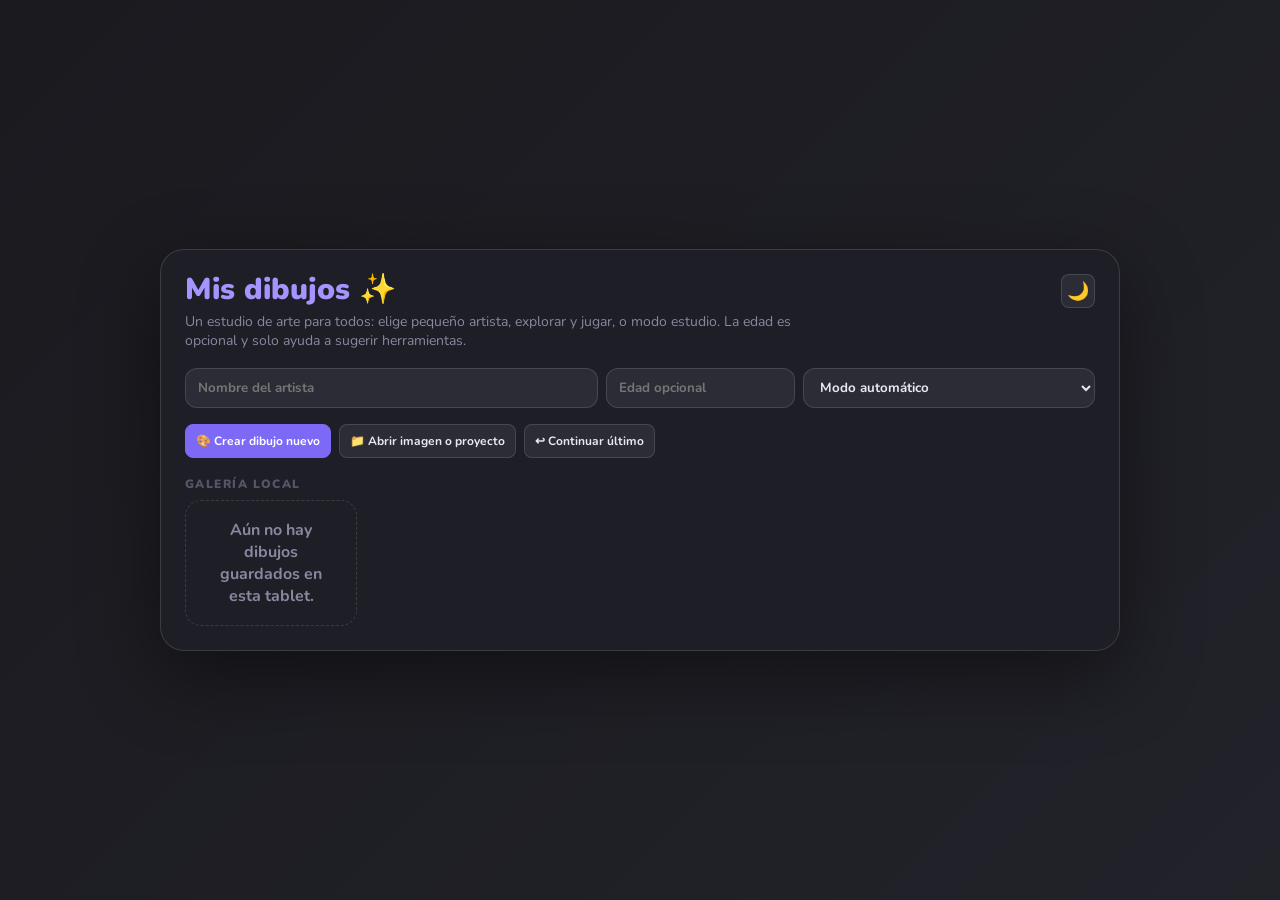
<file: index.html>
﻿<!DOCTYPE html>
<html lang="es">
<head>
<meta charset="UTF-8">
<meta name="viewport" content="width=device-width, initial-scale=1.0">
<title>Estudio Arte ✨</title>
<meta name="theme-color" content="#7c6af7">
<meta name="apple-mobile-web-app-capable" content="yes">
<meta name="apple-mobile-web-app-title" content="Estudio Arte">
<link rel="manifest" href="manifest.webmanifest">
<link href="https://fonts.googleapis.com/css2?family=Nunito:wght@400;600;700;800&family=Space+Mono:wght@400;700&display=swap" rel="stylesheet">
<link rel="stylesheet" href="./css/styles.css">
</head>
<body data-theme="dark">

<!-- TOP BAR -->
<div id="topbar">
  <span class="app-title">ESTUDIO</span>
  <div class="tb-sep"></div>
  <button class="tb-btn" id="newCanvasBtn">
    <svg viewBox="0 0 16 16" fill="none" stroke="currentColor" stroke-width="1.8"><rect x="2" y="2" width="12" height="12" rx="2"/><path d="M8 5v6M5 8h6"/></svg>
    Nuevo
  </button>
  <button class="tb-btn" id="importBtn">
    <svg viewBox="0 0 16 16" fill="none" stroke="currentColor" stroke-width="1.8"><path d="M2 10v4h12v-4M8 2v8M5 7l3 3 3-3"/></svg>
    Importar
  </button>
  <div class="tb-sep"></div>
  <button class="tb-btn" id="undoTopBtn" title="Deshacer Ctrl+Z" aria-label="Deshacer">
    <svg viewBox="0 0 16 16" fill="none" stroke="currentColor" stroke-width="1.8"><path d="M3 7a5 5 0 1 0 1-3"/><path d="M3 3v4h4"/></svg>
  </button>
  <button class="tb-btn" id="redoTopBtn" title="Rehacer Ctrl+Y" aria-label="Rehacer">
    <svg viewBox="0 0 16 16" fill="none" stroke="currentColor" stroke-width="1.8"><path d="M13 7a5 5 0 1 1-1-3"/><path d="M13 3v4h-4"/></svg>
  </button>
  <span id="canvasName">Sin título</span>
  <div class="tb-right">
    <button class="theme-toggle" id="themeToggle" title="Cambiar tema" aria-label="Cambiar tema" aria-pressed="false">🌙</button>
    <button class="tb-btn" id="exportBtn">
      <svg viewBox="0 0 16 16" fill="none" stroke="currentColor" stroke-width="1.8"><path d="M2 10v4h12v-4M8 10V2M5 5l3-3 3 3"/></svg>
      Exportar
    </button>
    <button class="tb-btn primary" id="savePngBtn">💾 Guardar</button>
  </div>
</div>

<!-- MAIN -->
<div id="main">

  <!-- LEFT TOOLS -->
  <div id="toolpanel">
    <button class="tool-btn active" data-tool="draw" title="Pincel" aria-pressed="true">
      <svg viewBox="0 0 20 20" fill="none" stroke="currentColor" stroke-width="1.6"><path d="M3 17l2-2 10-10-2-2L3 13v4z"/><path d="M13 5l2 2"/></svg>
      <span class="tool-tip-label">Pincel (B)</span>
    </button>
    <button class="tool-btn" data-tool="pencil" title="Lápiz">
      <svg viewBox="0 0 20 20" fill="none" stroke="currentColor" stroke-width="1.6"><path d="M14 2l4 4-11 11H3v-4L14 2z"/></svg>
      <span class="tool-tip-label">Lápiz (P)</span>
    </button>
    <button class="tool-btn" data-tool="spray" title="Aerógrafo">
      <svg viewBox="0 0 20 20" fill="none" stroke="currentColor" stroke-width="1.5"><circle cx="7" cy="13" r="3"/><path d="M10 13h4M14 10v6"/><circle cx="13" cy="5" r="0.8" fill="currentColor"/><circle cx="16" cy="8" r="0.8" fill="currentColor"/><circle cx="15" cy="3" r="0.8" fill="currentColor"/></svg>
      <span class="tool-tip-label">Aerógrafo</span>
    </button>
    <button class="tool-btn" data-tool="chalk" title="Tiza">
      <svg viewBox="0 0 20 20" fill="none" stroke="currentColor" stroke-width="1.6"><rect x="7" y="2" width="4" height="13" rx="2" transform="rotate(15 9 8)"/></svg>
      <span class="tool-tip-label">Tiza</span>
    </button>
    <button class="tool-btn" data-tool="watercolor" title="Acuarela">
      <svg viewBox="0 0 20 20" fill="none" stroke="currentColor" stroke-width="1.6"><path d="M10 3c0 0-6 6-6 10a6 6 0 0 0 12 0C16 9 10 3 10 3z"/></svg>
      <span class="tool-tip-label">Acuarela</span>
    </button>
    <div class="tool-sep"></div>
    <button class="tool-btn" data-tool="line" title="Línea">
      <svg viewBox="0 0 20 20" fill="none" stroke="currentColor" stroke-width="1.8"><line x1="3" y1="17" x2="17" y2="3"/></svg>
      <span class="tool-tip-label">Línea (L)</span>
    </button>
    <button class="tool-btn" data-tool="rect" title="Rectángulo">
      <svg viewBox="0 0 20 20" fill="none" stroke="currentColor" stroke-width="1.8"><rect x="3" y="5" width="14" height="10" rx="1.5"/></svg>
      <span class="tool-tip-label">Rectángulo</span>
    </button>
    <button class="tool-btn" data-tool="ellipse" title="Elipse">
      <svg viewBox="0 0 20 20" fill="none" stroke="currentColor" stroke-width="1.8"><ellipse cx="10" cy="10" rx="8" ry="6"/></svg>
      <span class="tool-tip-label">Elipse</span>
    </button>
    <button class="tool-btn" data-tool="fill" title="Relleno">
      <svg viewBox="0 0 20 20" fill="none" stroke="currentColor" stroke-width="1.6"><path d="M3 17l8-8M3 17h4v-4"/><path d="M12 5l3 3-5 5-3-3 5-5z"/><circle cx="17" cy="16" r="2" fill="currentColor"/></svg>
      <span class="tool-tip-label">Relleno (G)</span>
    </button>
    <button class="tool-btn" data-tool="text" title="Texto">
      <svg viewBox="0 0 20 20" fill="none" stroke="currentColor" stroke-width="1.8"><path d="M4 5h12M10 5v10M7 15h6"/></svg>
      <span class="tool-tip-label">Texto (T)</span>
    </button>
    <button class="tool-btn" data-tool="sticker" title="Stickers">
      <span style="font-size:18px">⭐</span>
      <span class="tool-tip-label">Stickers</span>
    </button>
    <button class="tool-btn" data-tool="eyedropper" title="Cuentagotas">
      <svg viewBox="0 0 20 20" fill="none" stroke="currentColor" stroke-width="1.6"><path d="M14 3l3 3-8 8-4 1 1-4 8-8z"/><line x1="11" y1="6" x2="14" y2="9"/></svg>
      <span class="tool-tip-label">Cuentagotas (I)</span>
    </button>
    <div class="tool-sep"></div>
    <button class="tool-btn" data-tool="eraser" title="Borrador">
      <svg viewBox="0 0 20 20" fill="none" stroke="currentColor" stroke-width="1.6"><path d="M3 17h14M5 17l-2-2 7-7 4 4-4 5"/><path d="M10 8l4 4"/></svg>
      <span class="tool-tip-label">Borrador (E)</span>
    </button>
    <button class="tool-btn" data-tool="smudge" title="Difuminar">
      <svg viewBox="0 0 20 20" fill="none" stroke="currentColor" stroke-width="1.6"><path d="M3 15c3-5 8-7 12-4"/><path d="M4 17c2-3 6-5 10-3"/></svg>
      <span class="tool-tip-label">Difuminar</span>
    </button>
    <div class="tool-sep"></div>
    <div class="swatch-wrap">
      <canvas class="color-swatch" id="bgSwatch" width="26" height="26" title="Fondo" role="button" tabindex="0" aria-label="Color de fondo"></canvas>
      <canvas class="color-swatch" id="fgSwatch" width="26" height="26" title="Color principal" role="button" tabindex="0" aria-label="Color principal"></canvas>
    </div>
  </div>

  <!-- CANVAS AREA -->
  <div id="canvasWrap">
    <div id="bgPattern"></div>
    <div id="canvasContainer">
      <canvas id="drawingCanvas" role="img" aria-label="Lienzo de dibujo"></canvas>
      <div id="symLine"></div>
      <div id="textOverlay"></div>
    </div>
  </div>

  <!-- RIGHT PANEL -->
  <div id="rightpanel">
    <div class="drawer-handle" id="drawerHandle">Herramientas ▲</div>
    <div class="rp-tab-row">
      <button class="rp-tab active" data-tab="color" aria-selected="true">Color</button>
      <button class="rp-tab" data-tab="brush" aria-selected="false">Pincel</button>
      <button class="rp-tab" data-tab="layers" aria-selected="false">Capas</button>
      <button class="rp-tab" data-tab="more" aria-selected="false">Más</button>
    </div>

    <!-- COLOR TAB -->
    <div class="rp-page active" id="tab-color">
      <div class="rp-scroll">
        <div id="hsvPicker"><canvas id="hsvCanvas"></canvas><div id="hsvHandle"></div></div>
        <div class="slider-wrap">
          <div class="slider-track" id="hueSlider"><canvas id="hueCanvas"></canvas><div class="slider-handle" id="hueHandle"></div></div>
        </div>
        <div class="slider-wrap">
          <div class="slider-track" id="opacitySlider"><canvas id="opacityCanvas"></canvas><div class="slider-handle" id="opacityHandle"></div></div>
        </div>
        <div class="hex-row">
          <span class="hex-label">HEX</span>
          <input type="text" class="hex-input" id="hexInput" value="#1a1a1a" maxlength="7">
          <div class="color-preview-sq" id="colorPreview"></div>
        </div>
        <div class="rp-section-title">Paleta</div>
        <div class="palette-grid" id="paletteRow"></div>
      </div>
    </div>

    <!-- BRUSH TAB -->
    <div class="rp-page" id="tab-brush">
      <div class="rp-scroll">
        <div class="rp-section-title">Tipo de pincel</div>
        <div class="brush-grid" id="brushGrid"></div>
        <div class="rp-section-title">Configuración</div>
        <div class="slider-row2">
          <div class="sl-label"><span>Tamaño</span><span id="szLbl">20px</span></div>
          <input type="range" id="sizeSlider" min="1" max="120" value="20">
        </div>
        <div class="slider-row2">
          <div class="sl-label"><span>Opacidad</span><span id="opLbl">100%</span></div>
          <input type="range" id="opacSlider" min="1" max="100" value="100">
        </div>
        <div class="slider-row2">
          <div class="sl-label"><span>Flujo</span><span id="flLbl">80%</span></div>
          <input type="range" id="flowSlider" min="1" max="100" value="80">
        </div>
        <div class="slider-row2">
          <div class="sl-label"><span>Dureza</span><span id="hdLbl">50%</span></div>
          <input type="range" id="hardSlider" min="0" max="100" value="50">
        </div>
      </div>
    </div>

    <!-- LAYERS TAB -->
    <div class="rp-page" id="tab-layers" style="overflow:hidden;">
      <div id="layersList"></div>
      <div class="layers-footer">
        <button class="tb-btn" id="addLayerBtn">+ Capa</button>
        <button class="tb-btn" id="dupLayerBtn">Dup.</button>
        <button class="tb-btn" id="mergeLayerBtn">Fusionar</button>
        <button class="tb-btn" id="delLayerBtn">🗑</button>
      </div>
    </div>

    <!-- MORE TAB: Filters, Templates, Stickers, Animation -->
    <div class="rp-page" id="tab-more" style="overflow:hidden;flex-direction:column;">
      <div class="rp-tab-row" style="border-top:none;">
        <button class="rp-tab active" data-subtab="filters" style="font-size:10px;">Filtros</button>
        <button class="rp-tab" data-subtab="templates" style="font-size:10px;">Plantillas</button>
        <button class="rp-tab" data-subtab="stickers" style="font-size:10px;">Stickers</button>
        <button class="rp-tab" data-subtab="anim" style="font-size:10px;">Anim.</button>
      </div>

      <!-- FILTERS -->
      <div class="rp-page active rp-scroll" id="subtab-filters">
        <div class="rp-section-title">Aplicar filtro</div>
        <div class="filter-grid" id="filterGrid"></div>
        <div class="rp-section-title">Ajustes</div>
        <div class="filter-slider-row">
          <div class="sl-label"><span>Brillo</span><span id="brightLbl">0</span></div>
          <input type="range" id="brightSlider" min="-100" max="100" value="0">
        </div>
        <div class="filter-slider-row">
          <div class="sl-label"><span>Contraste</span><span id="contrastLbl">0</span></div>
          <input type="range" id="contrastSlider" min="-100" max="100" value="0">
        </div>
        <div class="filter-slider-row">
          <div class="sl-label"><span>Saturación</span><span id="satLbl">0</span></div>
          <input type="range" id="satSlider" min="-100" max="100" value="0">
        </div>
        <div class="filter-slider-row">
          <div class="sl-label"><span>Blur</span><span id="blurLbl">0px</span></div>
          <input type="range" id="blurSlider" min="0" max="20" value="0">
        </div>
        <button class="tb-btn primary" id="applyFilterBtn" style="width:100%;margin-top:10px;height:36px;">Aplicar al lienzo</button>
      </div>

      <!-- TEMPLATES -->
      <div class="rp-page rp-scroll" id="subtab-templates">
        <div class="rp-section-title">Dibujos para colorear</div>
        <div class="template-grid" id="templateGrid"></div>
        <div class="rp-section-title">Importar imagen propia</div>
        <button class="tb-btn" id="importTemplateBtn" style="width:100%;height:36px;margin-top:4px;">📁 Cargar imagen...</button>
        <div style="margin-top:6px;font-size:10px;color:var(--text3);line-height:1.5;">La imagen se cargará en una nueva capa de fondo para que puedas dibujar encima.</div>
      </div>

      <!-- STICKERS -->
      <div class="rp-page rp-scroll" id="subtab-stickers">
        <div class="rp-section-title">Emojis / Stickers</div>
        <div id="stickerPicker" class="sticker-grid"></div>
        <div class="rp-section-title" style="margin-top:12px;">Tamaño del sticker</div>
        <div class="slider-row2">
          <div class="sl-label"><span>Tamaño</span><span id="stickerSzLbl">60px</span></div>
          <input type="range" id="stickerSzSlider" min="20" max="200" value="60">
        </div>
        <div style="margin-top:6px;font-size:10px;color:var(--text3);">Selecciona un sticker y haz clic en el lienzo para colocarlo.</div>
      </div>

      <!-- ANIMATION -->
      <div class="rp-page" id="subtab-anim" style="flex-direction:column;overflow:hidden;">
        <div class="anim-header">
          <button class="tb-btn" id="animPlayBtn">▶ Play</button>
          <button class="tb-btn" id="animStopBtn">⏹</button>
          <div class="fps-row">
            <span class="fps-label">FPS:</span>
            <input type="range" id="fpsSlider" min="1" max="24" value="6" style="flex:1;">
            <span id="fpsLbl" style="font-size:11px;font-family:'Space Mono';color:var(--accent2);min-width:20px;">6</span>
          </div>
        </div>
        <div class="onion-row" style="padding:6px 10px;">
          <button class="toggle-sw" id="onionToggle"></button>
          <span style="font-size:11px;font-weight:700;color:var(--text2);">Papel cebolla</span>
        </div>
        <div id="frameStrip">
          <div class="frame-add" id="addFrameBtn">+</div>
        </div>
        <div style="padding:6px 10px;font-size:10px;color:var(--text3);">Cada capa activa = 1 frame de animación. Presiona Play para ver.</div>
      </div>
    </div>

  </div><!-- /rightpanel -->
</div><!-- /main -->

<!-- BOTTOM BAR -->
<div id="bottombar">
  <span class="bb-info" id="posInfo">x:0 y:0</span>
  <span class="bb-info" id="histInfo">↩ 0</span>
  <span class="bb-info" id="toolInfo">Pincel</span>
  <label class="sym-toggle">
    <input type="checkbox" id="symCheck"> Simetría
  </label>
  <div class="zoom-ctrl">
    <button class="zoom-btn" id="zoomOutBtn" aria-label="Alejar">−</button>
    <span class="zoom-label" id="zoomLbl" aria-live="polite">100%</span>
    <button class="zoom-btn" id="zoomInBtn" aria-label="Acercar">+</button>
    <button class="zoom-btn" id="zoomFitBtn" aria-label="Ajustar lienzo a pantalla" style="width:auto;padding:0 8px;font-size:10px;font-weight:700;">Fit</button>
  </div>
</div>

<!-- DRAWER BUTTON -->
<button id="panelDrawerBtn" type="button">🎛 Herramientas</button>

<!-- CURSOR -->
<div id="cursorRing"></div>

<!-- MODALS -->
<div class="modal-overlay" id="newModal" role="dialog" aria-modal="true" aria-hidden="true" aria-labelledby="newModalTitle">
  <div class="modal">
    <h3 id="newModalTitle">✨ Nuevo lienzo</h3>
    <div class="preset-grid">
      <button class="preset-btn" data-w="800" data-h="600">Pantalla<br><small style="color:var(--text3)">800×600</small></button>
      <button class="preset-btn" data-w="1080" data-h="1080">Cuadrado<br><small style="color:var(--text3)">1080×1080</small></button>
      <button class="preset-btn" data-w="1280" data-h="720">HD<br><small style="color:var(--text3)">1280×720</small></button>
      <button class="preset-btn" data-w="1024" data-h="1366">Tablet<br><small style="color:var(--text3)">1024×1366</small></button>
    </div>
    <label>Ancho (px)</label><input type="number" id="newW" value="800" min="100" max="4096">
    <label>Alto (px)</label><input type="number" id="newH" value="600" min="100" max="4096">
    <label>Nombre</label><input type="text" id="newName" value="Sin título" maxlength="40">
    <div class="modal-row">
      <button class="tb-btn" id="cancelNewBtn">Cancelar</button>
      <button class="tb-btn primary" id="confirmNewBtn">Crear 🎨</button>
    </div>
  </div>
</div>

<div class="modal-overlay" id="exportModal" role="dialog" aria-modal="true" aria-hidden="true" aria-labelledby="exportModalTitle">
  <div class="modal">
    <h3 id="exportModalTitle">📤 Exportar obra</h3>
    <div class="export-grid">
      <button class="exp-btn" id="expPng"><span>🖼</span><span>PNG</span><small style="color:var(--text3);font-size:9px;">Transparencia</small></button>
      <button class="exp-btn" id="expJpg"><span>📷</span><span>JPEG</span><small style="color:var(--text3);font-size:9px;">Fondo blanco</small></button>
      <button class="exp-btn" id="expWebp"><span>🌐</span><span>WebP</span><small style="color:var(--text3);font-size:9px;">Optimizado</small></button>
      <button class="exp-btn" id="expGif"><span>🎬</span><span>Video</span><small style="color:var(--text3);font-size:9px;">WebM real</small></button>
      <button class="exp-btn" id="expJson" style="grid-column:span 2;"><span>💾</span><span>Proyecto .json</span><small style="color:var(--text3);font-size:9px;">Todas las capas</small></button>
    </div>
    <div class="modal-row">
      <button class="tb-btn" id="cancelExpBtn">Cancelar</button>
    </div>
  </div>
</div>

<!-- hidden inputs -->
<input type="file" id="importInput" accept="image/*,.json,.estudio.json,application/json" style="display:none">
<input type="file" id="importTemplateInput" accept="image/*" style="display:none">

<!-- START / GALLERY SCREEN -->
<div id="startScreen" role="dialog" aria-modal="true" aria-labelledby="startTitle">
  <div class="start-card">
    <div class="start-head">
      <div>
      <div class="start-title" id="startTitle">Mis dibujos ✨</div>
        <div class="start-sub">Un estudio de arte para todos: elige pequeño artista, explorar y jugar, o modo estudio. La edad es opcional y solo ayuda a sugerir herramientas.</div>
      </div>
      <button class="theme-toggle" id="startThemeToggle" title="Cambiar tema" aria-label="Cambiar tema" aria-pressed="false">🌙</button>
    </div>
    <div class="profile-row">
      <input id="profileName" maxlength="28" placeholder="Nombre del artista">
      <input id="profileAge" type="number" min="3" max="99" placeholder="Edad opcional">
      <select id="profileMode">
        <option value="auto">Modo automático</option>
        <option value="kids">Pequeño artista</option>
        <option value="explore">Explorar y jugar</option>
        <option value="studio">Modo estudio</option>
      </select>
    </div>
    <div class="start-actions">
      <button class="tb-btn primary" id="startNewBtn">🎨 Crear dibujo nuevo</button>
      <button class="tb-btn" id="startOpenBtn">📁 Abrir imagen o proyecto</button>
      <button class="tb-btn" id="startContinueBtn">↩ Continuar último</button>
    </div>
    <div class="gallery-title">Galería local</div>
    <div id="projectsGrid" class="project-grid"><div class="empty-gallery">Aún no hay dibujos guardados en esta tablet.</div></div>
  </div>
</div>

<script type="module" src="./js/app.js"></script>
</body>
</html>
</file>
<file: css/styles.css>
﻿
/* ===================== THEMES ===================== */
:root,[data-theme="dark"]{
  --bg:#1a1a1f;--bg2:#22222a;--bg3:#2c2c36;--bg4:#353540;
  --panel:#1e1e26;--border:rgba(255,255,255,0.07);--border2:rgba(255,255,255,0.13);
  --text:#e8e8f0;--text2:#8888a0;--text3:#555568;
  --accent:#7c6af7;--accent2:#a594ff;--shadow:rgba(0,0,0,0.5);
  --canvas-bg:#111115;--btn-bg:#2c2c36;--btn-hover:#353540;
}
[data-theme="kids"]{
  --bg:#fff8f0;--bg2:#fff0e0;--bg3:#ffe8d0;--bg4:#ffd8b8;
  --panel:#fff4e8;--border:rgba(0,0,0,0.08);--border2:rgba(0,0,0,0.14);
  --text:#2d1a00;--text2:#8b5e3c;--text3:#c49a6c;
  --accent:#ff6b35;--accent2:#ff9a5c;--shadow:rgba(255,100,0,0.15);
  --canvas-bg:#f0e8d8;--btn-bg:#ffe8d0;--btn-hover:#ffd8b8;
}
*{box-sizing:border-box;margin:0;padding:0;-webkit-tap-highlight-color:transparent;}
body{font-family:'Nunito',sans-serif;background:var(--bg);color:var(--text);overflow:hidden;height:100vh;width:100vw;display:flex;flex-direction:column;user-select:none;transition:background 0.3s,color 0.3s;}

/* ===================== TOP BAR ===================== */
#topbar{height:50px;background:var(--panel);border-bottom:1px solid var(--border);display:flex;align-items:center;padding:0 10px;gap:6px;flex-shrink:0;z-index:100;transition:background 0.3s;}
.app-title{font-family:'Space Mono',monospace;font-size:14px;font-weight:700;color:var(--accent2);letter-spacing:0.06em;margin-right:6px;white-space:nowrap;}
[data-theme="kids"] .app-title{font-family:'Nunito',sans-serif;font-size:16px;font-weight:800;}
.tb-sep{width:1px;height:24px;background:var(--border2);margin:0 2px;flex-shrink:0;}
.tb-btn{height:34px;min-width:34px;padding:0 10px;border-radius:8px;border:1.5px solid var(--border2);background:var(--btn-bg);color:var(--text);font-family:'Nunito',sans-serif;font-size:12px;font-weight:700;cursor:pointer;display:flex;align-items:center;justify-content:center;gap:5px;transition:all 0.15s;white-space:nowrap;flex-shrink:0;}
.tb-btn:hover{background:var(--btn-hover);border-color:var(--accent);}
.tb-btn.primary{background:var(--accent);border-color:var(--accent);color:#fff;}
.tb-btn.primary:hover{filter:brightness(1.1);}
.tb-btn svg{width:14px;height:14px;flex-shrink:0;}
#canvasName{font-size:13px;color:var(--text2);flex:1;text-align:center;font-weight:600;}
.tb-right{display:flex;align-items:center;gap:5px;margin-left:auto;}
.theme-toggle{font-size:18px;width:34px;height:34px;border-radius:8px;border:1.5px solid var(--border2);background:var(--btn-bg);cursor:pointer;display:flex;align-items:center;justify-content:center;transition:all 0.15s;}
.theme-toggle:hover{border-color:var(--accent);}

/* ===================== MAIN ===================== */
#main{display:flex;flex:1;overflow:hidden;}

/* ===================== LEFT TOOLS ===================== */
#toolpanel{width:54px;background:var(--panel);border-right:1px solid var(--border);display:flex;flex-direction:column;align-items:center;padding:8px 0;gap:3px;flex-shrink:0;overflow-y:auto;overflow-x:hidden;z-index:50;transition:background 0.3s;}
.tool-btn{width:40px;height:40px;border-radius:10px;border:1.5px solid transparent;background:transparent;color:var(--text2);cursor:pointer;display:flex;align-items:center;justify-content:center;transition:all 0.15s;flex-shrink:0;font-size:18px;position:relative;}
.tool-btn:hover{background:var(--bg3);color:var(--text);}
.tool-btn.active{background:var(--bg3);border-color:var(--accent);color:var(--accent2);}
.tool-btn svg{width:18px;height:18px;}
.tool-sep{width:30px;height:1px;background:var(--border);margin:3px 0;}
.swatch-wrap{position:relative;width:40px;height:40px;margin:2px 0;}
.color-swatch{width:26px;height:26px;border-radius:50%;border:2px solid var(--border2);cursor:pointer;position:absolute;}
#fgSwatch{top:0;left:0;z-index:2;}
#bgSwatch{bottom:0;right:0;z-index:1;}
.tool-tip-label{position:absolute;left:48px;background:var(--bg2);color:var(--text);font-size:11px;font-weight:700;padding:3px 7px;border-radius:5px;border:1px solid var(--border2);white-space:nowrap;pointer-events:none;opacity:0;transition:opacity 0.15s;z-index:999;}
.tool-btn:hover .tool-tip-label{opacity:1;}

/* ===================== CANVAS ===================== */
#canvasWrap{flex:1;position:relative;overflow:hidden;background:var(--canvas-bg);display:flex;align-items:center;justify-content:center;transition:background 0.3s;}
#bgPattern{position:absolute;inset:0;background-image:linear-gradient(45deg,rgba(128,128,128,0.08) 25%,transparent 25%),linear-gradient(-45deg,rgba(128,128,128,0.08) 25%,transparent 25%),linear-gradient(45deg,transparent 75%,rgba(128,128,128,0.08) 75%),linear-gradient(-45deg,transparent 75%,rgba(128,128,128,0.08) 75%);background-size:14px 14px;background-position:0 0,0 7px,7px -7px,-7px 0;}
#canvasContainer{position:relative;box-shadow:0 8px 60px var(--shadow);transform-origin:center center;}
#drawingCanvas{display:block;touch-action:none;}
/* Symmetry overlay */
#symLine{position:absolute;pointer-events:none;top:0;left:50%;width:1px;height:100%;background:rgba(124,106,247,0.4);display:none;}

/* ===================== RIGHT PANEL ===================== */
#rightpanel{width:224px;background:var(--panel);border-left:1px solid var(--border);display:flex;flex-direction:column;flex-shrink:0;overflow:hidden;z-index:50;transition:background 0.3s;}
.rp-tab-row{display:flex;border-bottom:1px solid var(--border);flex-shrink:0;}
.rp-tab{flex:1;height:36px;border:none;background:transparent;color:var(--text2);font-family:'Nunito',sans-serif;font-size:11px;font-weight:700;cursor:pointer;border-bottom:2px solid transparent;transition:all 0.15s;text-transform:uppercase;letter-spacing:0.05em;}
.rp-tab.active{color:var(--accent2);border-bottom-color:var(--accent);}
.rp-tab:hover{color:var(--text);}
.rp-page{display:none;flex-direction:column;flex:1;overflow:hidden;}
.rp-page.active{display:flex;}
.rp-scroll{flex:1;overflow-y:auto;padding:10px 12px;}
.rp-section-title{font-size:10px;font-weight:800;color:var(--text3);text-transform:uppercase;letter-spacing:0.1em;margin-bottom:8px;margin-top:4px;}

/* ===================== COLOR PICKER ===================== */
#hsvPicker{width:100%;aspect-ratio:1;border-radius:8px;overflow:hidden;position:relative;cursor:crosshair;flex-shrink:0;margin-bottom:8px;}
#hsvCanvas{display:block;width:100%;height:100%;}
#hsvHandle{position:absolute;width:14px;height:14px;border-radius:50%;border:2.5px solid white;box-shadow:0 0 0 1.5px rgba(0,0,0,0.4),0 2px 6px rgba(0,0,0,0.4);transform:translate(-50%,-50%);pointer-events:none;}
.slider-wrap{position:relative;margin:6px 0;}
.slider-track{width:100%;height:14px;border-radius:7px;cursor:pointer;position:relative;overflow:hidden;}
.slider-track canvas{display:block;width:100%;height:100%;}
.slider-handle{position:absolute;width:16px;height:16px;top:50%;transform:translate(-50%,-50%);border-radius:50%;border:2.5px solid white;box-shadow:0 0 0 1.5px rgba(0,0,0,0.3),0 2px 4px rgba(0,0,0,0.3);pointer-events:none;transition:left 0.05s;}
.hex-row{display:flex;align-items:center;gap:6px;margin:8px 0;}
.hex-label{font-size:10px;font-weight:800;color:var(--text3);text-transform:uppercase;}
.hex-input{flex:1;background:var(--bg3);border:1.5px solid var(--border2);border-radius:6px;color:var(--text);font-family:'Space Mono',monospace;font-size:11px;padding:5px 8px;outline:none;}
.hex-input:focus{border-color:var(--accent);}
.color-preview-sq{width:30px;height:30px;border-radius:7px;border:1.5px solid var(--border2);flex-shrink:0;}
.palette-grid{display:flex;gap:5px;flex-wrap:wrap;margin-top:8px;}
.pal-dot{width:24px;height:24px;border-radius:50%;border:2px solid rgba(255,255,255,0.15);cursor:pointer;transition:transform 0.12s,box-shadow 0.12s;flex-shrink:0;}
.pal-dot:hover{transform:scale(1.2);box-shadow:0 2px 8px var(--shadow);}
.pal-add{background:transparent;border:2px dashed var(--border2);display:flex;align-items:center;justify-content:center;font-size:14px;color:var(--text3);}
.pal-add:hover{border-color:var(--accent);color:var(--accent2);}

/* ===================== BRUSH PANEL ===================== */
.brush-grid{display:grid;grid-template-columns:1fr 1fr;gap:5px;margin-bottom:10px;}
.brush-card{border-radius:8px;border:1.5px solid var(--border);background:var(--bg3);cursor:pointer;padding:8px 6px;display:flex;flex-direction:column;align-items:center;gap:4px;transition:all 0.15s;}
.brush-card:hover{border-color:var(--border2);}
.brush-card.active{border-color:var(--accent);background:var(--bg2);}
.brush-card canvas{display:block;}
.brush-card-name{font-size:10px;font-weight:700;color:var(--text2);text-align:center;}
.brush-card.active .brush-card-name{color:var(--accent2);}
.slider-row2{margin:6px 0;}
.sl-label{display:flex;justify-content:space-between;margin-bottom:4px;}
.sl-label span{font-size:11px;font-weight:700;color:var(--text2);}
.sl-label span:last-child{font-family:'Space Mono',monospace;color:var(--accent2);font-size:10px;}
input[type=range]{width:100%;-webkit-appearance:none;appearance:none;height:5px;border-radius:3px;background:var(--bg4);outline:none;cursor:pointer;}
input[type=range]::-webkit-slider-thumb{-webkit-appearance:none;width:16px;height:16px;border-radius:50%;background:var(--accent2);border:2px solid var(--bg);cursor:pointer;box-shadow:0 1px 4px rgba(0,0,0,0.3);}

/* ===================== LAYERS ===================== */
#layersList{flex:1;overflow-y:auto;padding:8px 10px;}
.layer-item{display:flex;align-items:center;gap:6px;padding:5px 6px;border-radius:8px;cursor:pointer;border:1.5px solid transparent;margin-bottom:4px;transition:all 0.15s;}
.layer-item:hover{background:var(--bg3);}
.layer-item.active{background:var(--bg3);border-color:var(--accent);}
.layer-thumb{width:36px;height:28px;border-radius:5px;border:1.5px solid var(--border2);background:white;flex-shrink:0;overflow:hidden;}
.layer-thumb canvas{display:block;width:100%;height:100%;}
.layer-info{flex:1;min-width:0;}
.layer-name-el{font-size:11px;font-weight:700;white-space:nowrap;overflow:hidden;text-overflow:ellipsis;}
.layer-blend-el{font-size:10px;color:var(--text3);}
.layer-vis{width:22px;height:22px;border-radius:5px;border:1.5px solid var(--border);background:var(--bg3);display:flex;align-items:center;justify-content:center;cursor:pointer;flex-shrink:0;transition:all 0.15s;}
.layer-vis:hover{border-color:var(--accent);}
.layer-vis.hidden{opacity:0.35;}
.layers-footer{display:flex;gap:4px;padding:8px 10px;border-top:1px solid var(--border);flex-shrink:0;}
.layers-footer .tb-btn{flex:1;height:30px;font-size:11px;padding:0 6px;}

/* ===================== FILTERS ===================== */
.filter-grid{display:grid;grid-template-columns:1fr 1fr;gap:5px;margin-bottom:10px;}
.filter-btn{border-radius:8px;border:1.5px solid var(--border);background:var(--bg3);cursor:pointer;padding:8px 4px;display:flex;flex-direction:column;align-items:center;gap:4px;transition:all 0.15s;font-size:20px;color:var(--text2);}
.filter-btn:hover{border-color:var(--accent);color:var(--accent2);}
.filter-btn span{font-size:10px;font-weight:700;color:var(--text2);}
.filter-slider-row{margin:8px 0;}

/* ===================== ANIMATION ===================== */
.anim-header{display:flex;align-items:center;gap:6px;padding:8px 10px;border-bottom:1px solid var(--border);flex-shrink:0;}
.anim-header .tb-btn{height:28px;font-size:11px;padding:0 8px;}
#frameStrip{display:flex;gap:6px;overflow-x:auto;padding:8px 10px;border-bottom:1px solid var(--border);min-height:70px;align-items:center;flex-shrink:0;}
.frame-thumb{width:56px;height:42px;border-radius:6px;border:2px solid var(--border);background:white;cursor:pointer;flex-shrink:0;overflow:hidden;transition:border-color 0.15s;position:relative;}
.frame-thumb.active{border-color:var(--accent);}
.frame-thumb canvas{display:block;width:100%;height:100%;}
.frame-num{position:absolute;bottom:1px;right:3px;font-size:9px;font-weight:800;color:var(--text3);}
.frame-add{width:56px;height:42px;border-radius:6px;border:2px dashed var(--border2);display:flex;align-items:center;justify-content:center;cursor:pointer;font-size:22px;color:var(--text3);flex-shrink:0;transition:all 0.15s;}
.frame-add:hover{border-color:var(--accent);color:var(--accent2);}
.anim-controls{display:flex;align-items:center;gap:8px;padding:8px 10px;flex-shrink:0;}
.fps-row{display:flex;align-items:center;gap:6px;flex:1;}
.fps-label{font-size:11px;font-weight:700;color:var(--text2);}
.onion-row{display:flex;align-items:center;gap:6px;margin-top:4px;}
.toggle-sw{width:34px;height:18px;border-radius:9px;background:var(--bg4);cursor:pointer;position:relative;transition:background 0.2s;border:none;flex-shrink:0;}
.toggle-sw.on{background:var(--accent);}
.toggle-sw::after{content:'';position:absolute;width:12px;height:12px;border-radius:50%;background:white;top:3px;left:3px;transition:left 0.2s;}
.toggle-sw.on::after{left:19px;}

/* ===================== TEMPLATES ===================== */
.template-grid{display:grid;grid-template-columns:1fr 1fr;gap:8px;margin-bottom:10px;}
.template-card{border-radius:10px;border:2px solid var(--border);background:var(--bg3);cursor:pointer;overflow:hidden;transition:all 0.15s;aspect-ratio:4/3;position:relative;display:flex;align-items:center;justify-content:center;}
.template-card:hover{border-color:var(--accent);transform:scale(1.03);}
.template-card canvas{display:block;width:100%;height:100%;}
.template-card-label{position:absolute;bottom:0;left:0;right:0;background:rgba(0,0,0,0.5);color:white;font-size:10px;font-weight:700;padding:3px 6px;text-align:center;}

/* ===================== TEXT TOOL ===================== */
#textOverlay{position:absolute;pointer-events:none;top:0;left:0;width:100%;height:100%;z-index:10;}
.text-input-float{position:absolute;background:transparent;border:1.5px dashed rgba(124,106,247,0.6);outline:none;color:var(--text);font-family:'Nunito',sans-serif;font-size:24px;font-weight:700;min-width:80px;min-height:30px;padding:2px 4px;resize:none;overflow:hidden;border-radius:4px;white-space:nowrap;}

/* ===================== STICKER PANEL ===================== */
.sticker-grid{display:grid;grid-template-columns:repeat(5,1fr);gap:6px;margin-top:4px;}
.sticker-btn{font-size:22px;width:36px;height:36px;display:flex;align-items:center;justify-content:center;border-radius:8px;cursor:pointer;border:1.5px solid transparent;background:var(--bg3);transition:all 0.15s;}
.sticker-btn:hover{border-color:var(--accent);transform:scale(1.15);}
.sticker-btn.active{border-color:var(--accent);background:var(--bg2);}

/* ===================== BOTTOM BAR ===================== */
#bottombar{height:38px;background:var(--panel);border-top:1px solid var(--border);display:flex;align-items:center;padding:0 12px;gap:10px;flex-shrink:0;z-index:100;transition:background 0.3s;}
.bb-info{font-size:11px;color:var(--text3);font-family:'Space Mono',monospace;font-weight:400;}
.zoom-ctrl{display:flex;align-items:center;gap:5px;margin-left:auto;}
.zoom-btn{width:26px;height:26px;border-radius:6px;border:1.5px solid var(--border2);background:var(--btn-bg);color:var(--text2);cursor:pointer;display:flex;align-items:center;justify-content:center;font-size:16px;font-weight:700;transition:all 0.15s;}
.zoom-btn:hover{background:var(--btn-hover);border-color:var(--accent);}
.zoom-label{font-size:11px;font-family:'Space Mono',monospace;color:var(--text2);min-width:44px;text-align:center;}
.sym-toggle{display:flex;align-items:center;gap:5px;font-size:11px;font-weight:700;color:var(--text2);cursor:pointer;}
.sym-toggle input[type=checkbox]{accent-color:var(--accent);width:14px;height:14px;}

/* ===================== MODALS ===================== */
.modal-overlay{position:fixed;inset:0;background:rgba(0,0,0,0.65);z-index:500;display:flex;align-items:center;justify-content:center;opacity:0;pointer-events:none;transition:opacity 0.2s;}
.modal-overlay.show{opacity:1;pointer-events:all;}
.modal{background:var(--bg2);border:1.5px solid var(--border2);border-radius:14px;padding:20px;min-width:290px;max-width:360px;width:90%;box-shadow:0 20px 60px rgba(0,0,0,0.5);}
.modal h3{font-size:15px;font-weight:800;margin-bottom:14px;}
.modal-row{display:flex;gap:8px;margin-top:14px;justify-content:flex-end;}
.modal input[type=number],.modal input[type=text]{width:100%;background:var(--bg3);border:1.5px solid var(--border2);border-radius:8px;color:var(--text);font-family:'Nunito',sans-serif;font-size:13px;font-weight:600;padding:8px 10px;outline:none;margin-bottom:8px;}
.modal input:focus{border-color:var(--accent);}
.modal label{font-size:11px;font-weight:700;color:var(--text2);display:block;margin-bottom:3px;text-transform:uppercase;}
.preset-grid{display:grid;grid-template-columns:1fr 1fr;gap:6px;margin-bottom:12px;}
.preset-btn{padding:10px 6px;border-radius:8px;border:1.5px solid var(--border2);background:var(--bg3);color:var(--text);font-family:'Nunito',sans-serif;font-size:11px;font-weight:700;cursor:pointer;text-align:center;transition:all 0.15s;}
.preset-btn:hover{border-color:var(--accent);color:var(--accent2);}
.export-grid{display:grid;grid-template-columns:1fr 1fr;gap:8px;margin-bottom:12px;}
.exp-btn{padding:12px 8px;border-radius:10px;border:1.5px solid var(--border2);background:var(--bg3);color:var(--text);font-family:'Nunito',sans-serif;font-size:12px;font-weight:700;cursor:pointer;text-align:center;transition:all 0.15s;display:flex;flex-direction:column;gap:4px;align-items:center;}
.exp-btn:hover{border-color:var(--accent);}
.exp-btn span:first-child{font-size:22px;}


/* ===================== START / GALLERY SCREEN ===================== */
#startScreen{position:fixed;inset:0;z-index:900;background:linear-gradient(135deg,var(--bg),var(--bg2));display:flex;align-items:center;justify-content:center;padding:22px;}
#startScreen.hidden{display:none;}
.start-card{width:min(960px,96vw);max-height:92vh;overflow:auto;background:var(--panel);border:1.5px solid var(--border2);border-radius:24px;box-shadow:0 24px 80px rgba(0,0,0,.45);padding:24px;}
.start-head{display:flex;gap:16px;align-items:flex-start;justify-content:space-between;margin-bottom:18px;}
.start-title{font-size:30px;font-weight:900;color:var(--accent2);line-height:1.05;}
.start-sub{font-size:14px;color:var(--text2);margin-top:6px;max-width:620px;}
.profile-row{display:grid;grid-template-columns:1.2fr .55fr .85fr;gap:8px;margin:14px 0 16px;}
.profile-row input,.profile-row select{height:40px;border-radius:12px;border:1.5px solid var(--border2);background:var(--bg3);color:var(--text);font-family:'Nunito',sans-serif;font-weight:700;padding:0 12px;outline:none;}
.start-actions{display:flex;gap:8px;flex-wrap:wrap;margin-bottom:18px;}
.gallery-title{font-size:12px;text-transform:uppercase;letter-spacing:.12em;color:var(--text3);font-weight:900;margin:12px 0 8px;}
.project-grid{display:grid;grid-template-columns:repeat(auto-fill,minmax(150px,1fr));gap:12px;}
.project-card{border:1.5px solid var(--border);background:var(--bg3);border-radius:16px;padding:10px;cursor:pointer;transition:.15s;}
.project-card:hover{transform:translateY(-2px);border-color:var(--accent);}
.project-card img{width:100%;aspect-ratio:4/3;object-fit:cover;background:white;border-radius:10px;border:1px solid var(--border2);display:block;}
.project-card strong{display:block;font-size:13px;margin-top:8px;white-space:nowrap;overflow:hidden;text-overflow:ellipsis;}
.project-card small{display:block;color:var(--text3);font-size:10px;margin-top:2px;}
.empty-gallery{border:1.5px dashed var(--border2);border-radius:16px;padding:18px;color:var(--text2);font-weight:700;text-align:center;}
@media(max-width:720px){.profile-row{grid-template-columns:1fr}.start-title{font-size:24px}.start-card{padding:18px}}



/* ===================== PROFILE MODES ===================== */
body.mode-kids [data-tool="smudge"],
body.mode-kids [data-tool="eyedropper"],
body.mode-kids .rp-tab[data-tab="layers"],
body.mode-kids .rp-tab[data-subtab="filters"],
body.mode-kids .rp-tab[data-subtab="anim"],
body.mode-kids #mergeLayerBtn,
body.mode-kids #expJson{display:none!important;}
body.mode-kids .tool-btn{width:46px;height:46px;border-radius:14px;font-size:22px;}
body.mode-kids #toolpanel{width:62px;gap:6px;}
body.mode-kids .tb-btn{min-height:40px;font-size:13px;}
body.mode-explore [data-tool="smudge"],
body.mode-explore .rp-tab[data-tab="layers"]{display:none!important;}
body.mode-studio .studio-only{display:initial;}
.mode-chip{font-size:10px;font-weight:900;text-transform:uppercase;letter-spacing:.08em;color:var(--text3);padding:4px 8px;border-radius:999px;border:1px solid var(--border2);}

/* ===================== TABLET DRAWER ===================== */
#panelDrawerBtn{display:none;position:fixed;right:14px;bottom:52px;z-index:480;border:none;border-radius:999px;padding:12px 14px;background:var(--accent);color:#fff;font-family:'Nunito',sans-serif;font-weight:900;box-shadow:0 12px 32px rgba(0,0,0,.35);cursor:pointer;}
.drawer-handle{display:none;align-items:center;justify-content:center;height:32px;color:var(--text2);font-size:12px;font-weight:900;letter-spacing:.08em;text-transform:uppercase;border-bottom:1px solid var(--border);cursor:pointer;}
.gallery-card-actions{display:flex;gap:6px;margin-top:8px;flex-wrap:wrap;}
.gallery-mini-btn{border:1px solid var(--border2);background:var(--btn-bg);color:var(--text);font-family:'Nunito',sans-serif;font-weight:800;font-size:10px;border-radius:8px;padding:6px 8px;cursor:pointer;}
.gallery-mini-btn.danger{color:#ff8a8a;border-color:rgba(255,100,100,.35);}
.gallery-mini-btn:hover{border-color:var(--accent);}
@media(max-width:900px), (orientation:portrait){
  #rightpanel{display:flex!important;position:fixed;left:0;right:0;bottom:0;width:100%;height:min(64vh,560px);border-left:none;border-top:1px solid var(--border);border-radius:18px 18px 0 0;z-index:470;transform:translateY(calc(100% - 38px));transition:transform .22s ease;box-shadow:0 -18px 48px rgba(0,0,0,.45);}
  body.panel-open #rightpanel{transform:translateY(0);}
  .drawer-handle{display:flex;}
  #panelDrawerBtn{display:block;}
  body.panel-open #panelDrawerBtn{display:none;}
  #canvasWrap{padding-bottom:42px;}
  #bottombar{height:44px;}
}

/* ===================== CURSOR ===================== */
#cursorRing{position:fixed;border-radius:50%;border:1.5px solid rgba(255,255,255,0.7);pointer-events:none;z-index:600;transform:translate(-50%,-50%);display:none;}
[data-theme="kids"] #cursorRing{border-color:rgba(255,107,53,0.8);}

/* ===================== KIDS THEME EXTRAS ===================== */
[data-theme="kids"] .app-title::before{content:'🎨 ';}
[data-theme="kids"] .tool-btn.active{box-shadow:0 0 0 3px rgba(255,107,53,0.25);}
[data-theme="kids"] .brush-card.active{box-shadow:0 0 0 3px rgba(255,107,53,0.2);}
[data-theme="kids"] .tb-btn{border-radius:10px;}
[data-theme="kids"] .modal{border-radius:18px;}

/* ===================== SCROLLBAR ===================== */
::-webkit-scrollbar{width:4px;height:4px;}
::-webkit-scrollbar-track{background:transparent;}
::-webkit-scrollbar-thumb{background:var(--bg4);border-radius:2px;}

/* ===================== RESPONSIVE ===================== */
@media(max-width:720px){
  #toolpanel{width:50px;}
  .tool-btn{width:40px;height:40px;}
  #topbar{gap:4px;padding:0 6px;}
  .tb-btn{padding:0 8px;}
  #canvasName{display:none;}
}
</file>
